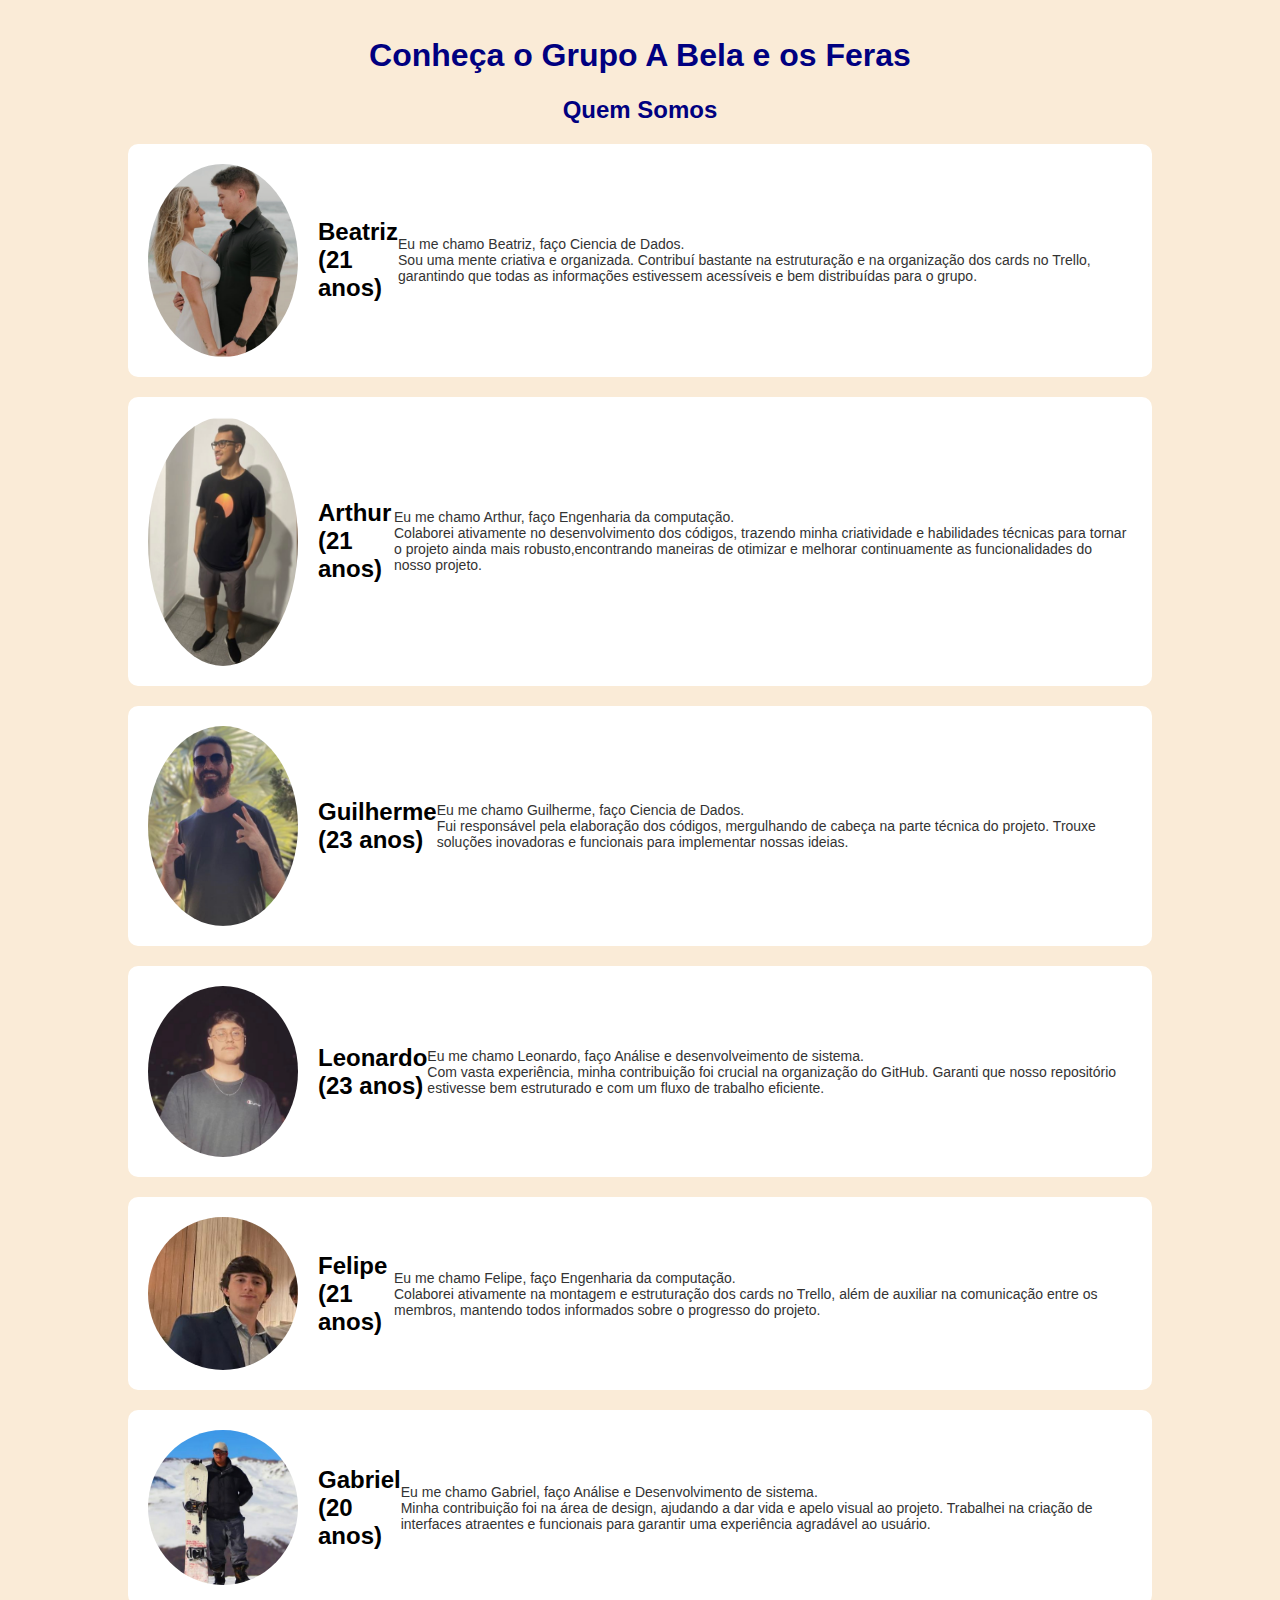
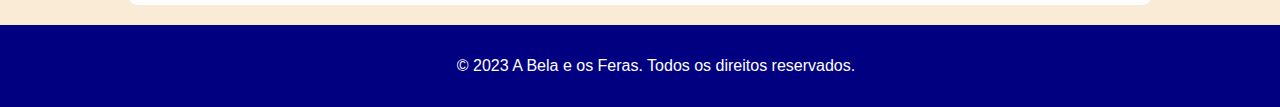
<file: index.html>
<!DOCTYPE html>
<html lang="pt-br">
<head>
    <meta charset="UTF-8">
    <meta name="viewport" content="width=device-width, initial-scale=1.0">
    <title>Grupo A Bela e a Fera</title>
    <link rel="stylesheet" href="styles.css">
</head>
<body>
    <div class="team-container">
        <h1>Conheça o Grupo A Bela e os Feras</h1>
        <h2>Quem Somos</h2>

        <div class="member">
            <img src="IMG_5500.jpg" alt="Beatriz">
            <h2>Beatriz
                <br>
                (21 anos)</h2>
            <p class="paragrafo">  Eu me chamo Beatriz, faço Ciencia de Dados.<br>
                 Sou uma mente criativa e organizada. Contribuí bastante na estruturação e na organização dos cards no Trello, garantindo que todas as informações estivessem acessíveis e bem distribuídas para o grupo.</p>
        </div>
        <div class="member">
            <img src="IMG_5501.jpg" alt="Arthur">
            <h2>Arthur
               <br> (21 anos)</h2>   
            <p class="paragrafo"> Eu me chamo Arthur, faço Engenharia da computação.<br>
                Colaborei ativamente no desenvolvimento dos códigos, trazendo minha criatividade e habilidades técnicas para tornar o projeto ainda mais robusto,encontrando  maneiras de otimizar e melhorar continuamente as funcionalidades do nosso projeto.</p>
        </div>
        <div class="member">
            <img src="IMG_5498.jpg" alt="Guilherme">
            <h2>Guilherme <br> 
                (23 anos)</h2>
            <p class="paragrafo"> Eu me chamo Guilherme, faço Ciencia de Dados.<br>
                Fui responsável pela elaboração dos códigos, mergulhando de cabeça na parte técnica do projeto. Trouxe soluções inovadoras e funcionais para implementar nossas ideias.</p>
        </div>
        <div class="member">
            <img src="IMG_5499.jpg" alt="Leonardo">
            <h2>Leonardo <br>  
                (23 anos)</h2>
            <p class="paragrafo">Eu me chamo Leonardo, faço Análise e desenvolveimento de sistema.<br>
                Com vasta experiência, minha contribuição foi crucial na organização do GitHub. Garanti que nosso repositório estivesse bem estruturado e com um fluxo de trabalho eficiente.</p>
        </div>
        <div class="member">
            <img src="IMG_5497.jpg" alt="Felipe">
            <h2>Felipe <br>  
                (21 anos)</h2>
            <p class="paragrafo"> Eu me chamo Felipe, faço Engenharia da computação.<br>
                Colaborei ativamente na montagem e estruturação dos cards no Trello, além de auxiliar na comunicação entre os membros, mantendo todos informados sobre o progresso do projeto.</p>
        </div>
        <div class="member">
            <img src="IMG_5496.jpg" alt="Gabriel">
            <h2>Gabriel <br>  
                (20 anos)</h2>
            <p class="paragrafo">Eu me chamo Gabriel, faço Análise e Desenvolvimento de sistema.<br>
                Minha contribuição foi na área de design, ajudando a dar vida e apelo visual ao projeto. Trabalhei na criação de interfaces atraentes e funcionais para garantir uma experiência agradável ao usuário.</p>
        </div>
    </div>

    <footer>
        <p>&copy; 2023 A Bela e os Feras. Todos os direitos reservados.</p>
    </footer>

</body>
</html>
</file>
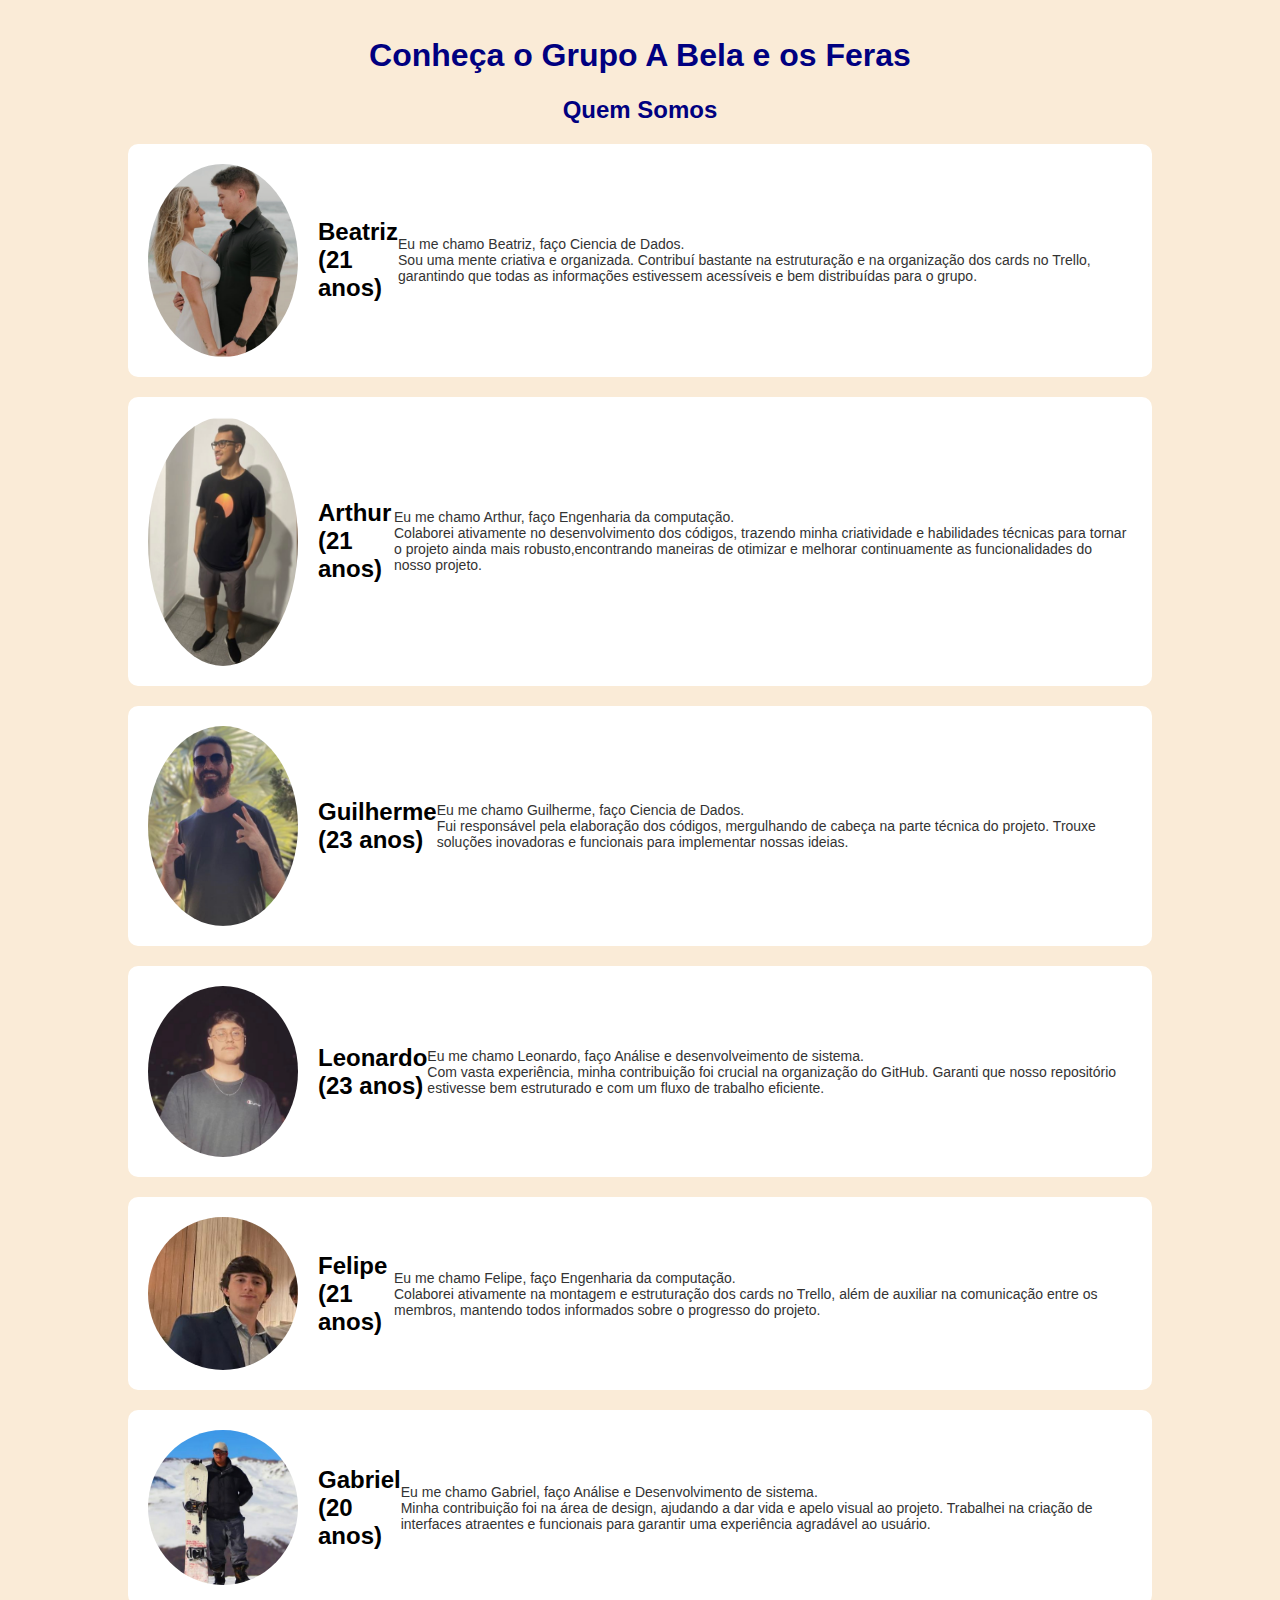
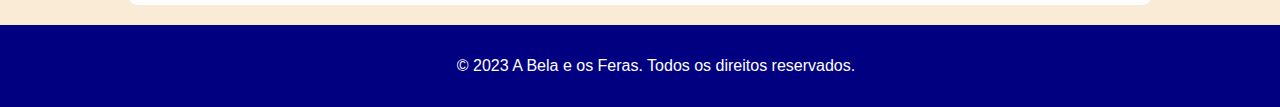
<file: Diferentes/index.html>
<!DOCTYPE html>
<html lang="pt-br">
<head>
    <meta charset="UTF-8">
    <meta name="viewport" content="width=device-width, initial-scale=1.0">
    <title>Grupo A Bela e a Fera</title>
    <link rel="stylesheet" href="styles.css">
</head>
<body>
    <div class="team-container">
        <h1>Conheça o Grupo A Bela e os Feras</h1>
        <h2>Quem Somos</h2>

        <div class="member">
            <img src="IMG_5500.jpg" alt="Beatriz">
            <h2>Beatriz
                <br>
                (21 anos)</h2>
            <p class="paragrafo">  Eu me chamo Beatriz, faço Ciencia de Dados.<br>
                 Sou uma mente criativa e organizada. Contribuí bastante na estruturação e na organização dos cards no Trello, garantindo que todas as informações estivessem acessíveis e bem distribuídas para o grupo.</p>
        </div>
        <div class="member">
            <img src="IMG_5501.jpg" alt="Arthur">
            <h2>Arthur
               <br> (21 anos)</h2>   
            <p class="paragrafo"> Eu me chamo Arthur, faço Engenharia da computação.<br>
                Colaborei ativamente no desenvolvimento dos códigos, trazendo minha criatividade e habilidades técnicas para tornar o projeto ainda mais robusto,encontrando  maneiras de otimizar e melhorar continuamente as funcionalidades do nosso projeto.</p>
        </div>
        <div class="member">
            <img src="IMG_5498.jpg" alt="Guilherme">
            <h2>Guilherme <br> 
                (23 anos)</h2>
            <p class="paragrafo"> Eu me chamo Guilherme, faço Ciencia de Dados.<br>
                Fui responsável pela elaboração dos códigos, mergulhando de cabeça na parte técnica do projeto. Trouxe soluções inovadoras e funcionais para implementar nossas ideias.</p>
        </div>
        <div class="member">
            <img src="IMG_5499.jpg" alt="Leonardo">
            <h2>Leonardo <br>  
                (23 anos)</h2>
            <p class="paragrafo">Eu me chamo Leonardo, faço Análise e desenvolveimento de sistema.<br>
                Com vasta experiência, minha contribuição foi crucial na organização do GitHub. Garanti que nosso repositório estivesse bem estruturado e com um fluxo de trabalho eficiente.</p>
        </div>
        <div class="member">
            <img src="IMG_5497.jpg" alt="Felipe">
            <h2>Felipe <br>  
                (21 anos)</h2>
            <p class="paragrafo"> Eu me chamo Felipe, faço Engenharia da computação.<br>
                Colaborei ativamente na montagem e estruturação dos cards no Trello, além de auxiliar na comunicação entre os membros, mantendo todos informados sobre o progresso do projeto.</p>
        </div>
        <div class="member">
            <img src="IMG_5496.jpg" alt="Gabriel">
            <h2>Gabriel <br>  
                (20 anos)</h2>
            <p class="paragrafo">Eu me chamo Gabriel, faço Análise e Desenvolvimento de sistema.<br>
                Minha contribuição foi na área de design, ajudando a dar vida e apelo visual ao projeto. Trabalhei na criação de interfaces atraentes e funcionais para garantir uma experiência agradável ao usuário.</p>
        </div>
    </div>

    <footer>
        <p>&copy; 2023 A Bela e os Feras. Todos os direitos reservados.</p>
    </footer>

</body>
</html>
</file>
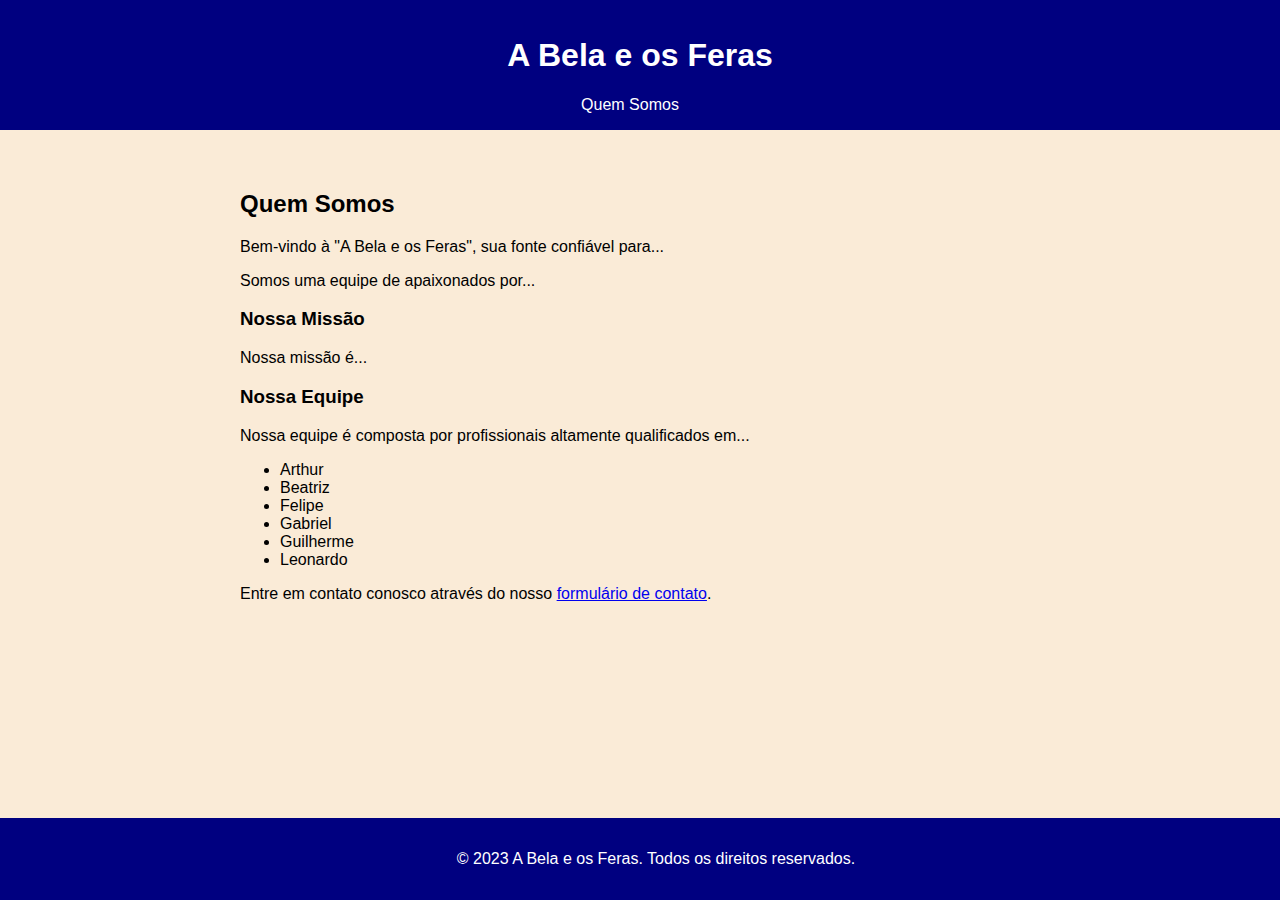
<file: Favorites/Links/Outro.html>
<!DOCTYPE html>
<html lang="pt-br">
<head>
    <meta charset="UTF-8">
    <meta name="viewport" content="width=device-width, initial-scale=1.0">
    <link rel="stylesheet" href="Quemsomos.css">
    <link rel="stylesheet" href="membros.css">
    <link rel="stylesheet" href="membros.js">


    <title>A Bela e os Feras</title>
</head>
<body>

    <header>
        <h1>A Bela e os Feras</h1>
        <nav>
            <ul>
                <li><a href="#quem-somos">Quem Somos</a></li>
                <!-- Adicione mais links conforme necessário -->
            </ul>
        </nav>
    </header>

    <section id="quem-somos">
        <h2>Quem Somos</h2>
        <p>Bem-vindo à "A Bela e os Feras", sua fonte confiável para...</p>

        <p>Somos uma equipe de apaixonados por...</p>

        <h3>Nossa Missão</h3>
        <p>Nossa missão é...</p>

        <h3>Nossa Equipe</h3>
        <p>Nossa equipe é composta por profissionais altamente qualificados em...</p>

        <!-- Adicione mais informações sobre a empresa aqui -->

        <ul>
            <li>Arthur</li>
            <li>Beatriz</li>
            <li>Felipe</li>
            <li>Gabriel</li>
            <li>Guilherme</li>
            <li>Leonardo</li>

        </ul>

        <p>Entre em contato conosco através do nosso <a href="contato.html">formulário de contato</a>.</p>
    </section>

    <!-- Adicione mais seções conforme necessário -->

    <footer>
        <p>&copy; 2023 A Bela e os Feras. Todos os direitos reservados.</p>
    </footer>

</body>
</html>
</file>
<file: styles.css>
body {
    font-family: Arial, sans-serif;
    margin: 0;
    padding: 0;
    box-sizing: border-box;
    background-color: antiquewhite;
}

.team-container {
    width: 80%;
    margin: 0 auto;
    text-align: center;
    padding-top: 1em;
}

.paragrafo{
    max-width: 75%;
}

h1, h2 {
    color: navy;
}

.member {
    display: flex;
    align-items: center;
    justify-content: space-between; /* Align items from end to end */
    margin-bottom: 20px;
    background-color: #fff; /* White background for member container */
    padding: 20px;
    border-radius: 10px; /* Rounded corners for member container */
}

.member img {
    width: 150px; /* Adjust as needed */
    height: auto;
    border-radius: 50%; /* Circular images */
    margin-right: 20px; /* Add margin between image and text */
}

.member h2 {
    margin: 0;
    color: #000; /* Black color for the title */
    text-align: left;
}

.member p {
    font-size: 14px;
    color: #333;
    text-align: left;
    margin: 0;
}

footer {
    background-color: navy;
    color: #fff;
    padding: 1em;
    text-align: center;
    position: relative;
    bottom: 0;
    width: 100%;
}

/* Ensure that footer stays at the bottom */
html, body {
    height: 100%;
}

.main-content {
    min-height: calc(100vh - 40px); /* Adjust the 40px based on your footer size */
    padding-bottom: 20px
 }
</file>
<file: Diferentes/styles.css>
body {
    font-family: Arial, sans-serif;
    margin: 0;
    padding: 0;
    box-sizing: border-box;
    background-color: antiquewhite;
}

.team-container {
    width: 80%;
    margin: 0 auto;
    text-align: center;
    padding-top: 1em;
}

.paragrafo{
    max-width: 75%;
}

h1, h2 {
    color: navy;
}

.member {
    display: flex;
    align-items: center;
    justify-content: space-between; /* Align items from end to end */
    margin-bottom: 20px;
    background-color: #fff; /* White background for member container */
    padding: 20px;
    border-radius: 10px; /* Rounded corners for member container */
}

.member img {
    width: 150px; /* Adjust as needed */
    height: auto;
    border-radius: 50%; /* Circular images */
    margin-right: 20px; /* Add margin between image and text */
}

.member h2 {
    margin: 0;
    color: #000; /* Black color for the title */
    text-align: left;
}

.member p {
    font-size: 14px;
    color: #333;
    text-align: left;
    margin: 0;
}

footer {
    background-color: navy;
    color: #fff;
    padding: 1em;
    text-align: center;
    position: relative;
    bottom: 0;
    width: 100%;
}

/* Ensure that footer stays at the bottom */
html, body {
    height: 100%;
}

.main-content {
    min-height: calc(100vh - 40px); /* Adjust the 40px based on your footer size */
    padding-bottom: 20px
 }
</file>
<file: Favorites/Links/Quemsomos.css>
body {
    font-family: Arial, sans-serif;
    margin: 0;
    padding: 0;
    box-sizing: border-box;
    background-color:antiquewhite;
}

header {
    background-color: navy;
    color: #fff;
    padding: 1em;
    text-align: center;
}

nav ul {
    list-style: none;
    margin: 0;
    padding: 0;
}

nav li {
    display: inline;
    margin-right: 20px;
}

nav a {
    text-decoration: none;
    color: #fff;
}

section {
    max-width: 800px;
    margin: 20px auto;
    padding: 20px;
}

footer {
    background-color:navy;
    color: #fff;
    text-align: center;
    padding: 1em;
    position: fixed;
    bottom: 0;
    width: 100%;
}
</file>
<file: Favorites/Links/membros.css>
#membros {
    display: flex;
    flex-wrap: wrap;
    flex-basis: 100px;
    margin: 10px auto;
    padding: 10px; 
    color: gold;
    border: 2px solid gold;
  }


 #membros {
    display: flex ;
    flex-wrap: wrap;
    flex-basis: 100px;
    padding: 10px;
    margin: 10px auto;
    max-width: fit-content;
    color: gold;
    border: 2px solid gold;
  }
</file>
